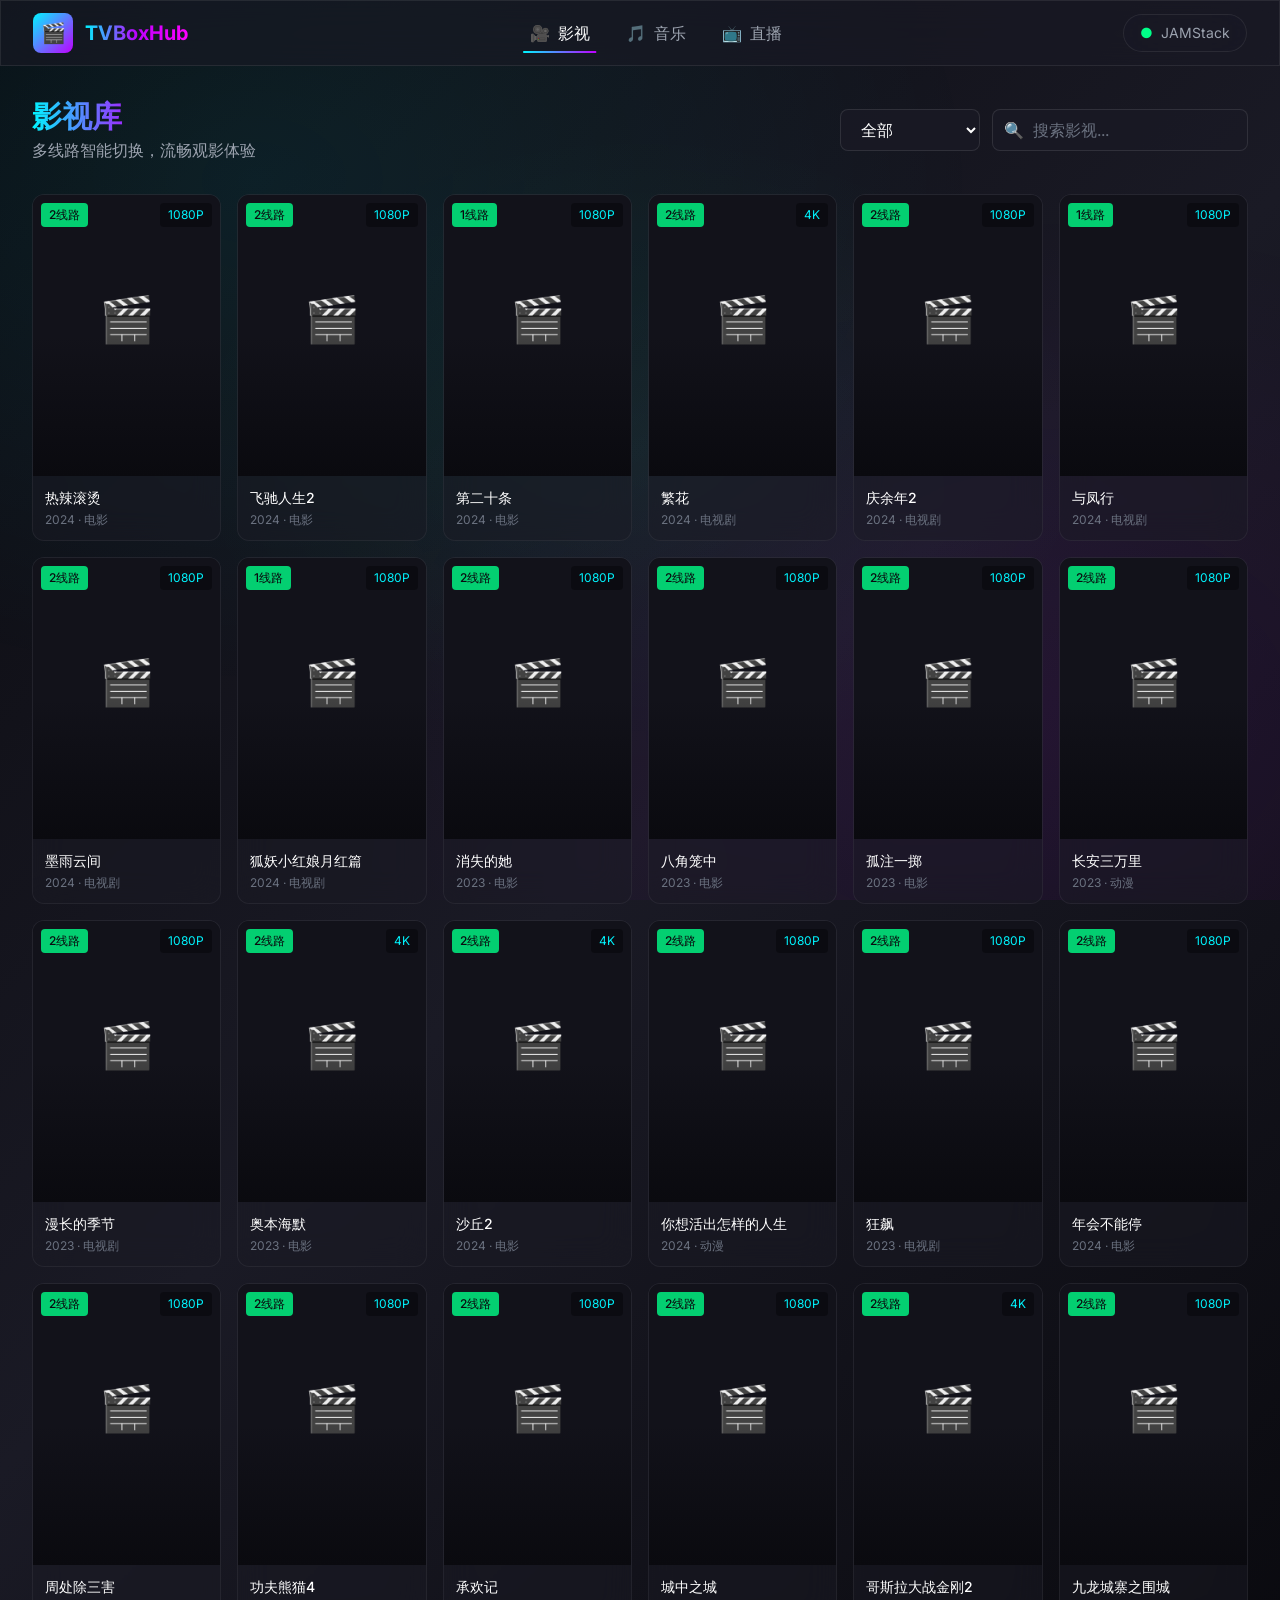
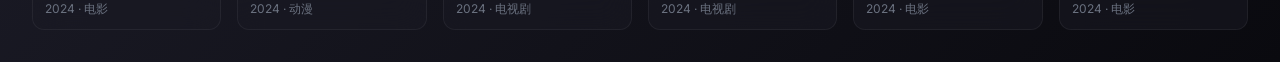
<file: index.html>
<!DOCTYPE html>
<html lang="zh-CN">
  <head>
    <meta charset="UTF-8" />
    <link rel="icon" type="image/svg+xml" href="/vite.svg" />
    <meta name="viewport" content="width=device-width, initial-scale=1.0" />
    <meta name="theme-color" content="#0a0a0f" />
    <meta name="description" content="TVBoxHub - 影音一体化平台" />
    <title>TVBoxHub · 极客影音</title>
    <link rel="preconnect" href="https://fonts.googleapis.com">
    <link rel="preconnect" href="https://fonts.gstatic.com" crossorigin>
    <link href="https://fonts.googleapis.com/css2?family=Inter:wght@300;400;500;600;700&display=swap" rel="stylesheet">
    <script type="module" crossorigin src="./assets/index-BfGrqBeC.js"></script>
    <link rel="modulepreload" crossorigin href="./assets/vue-vendor-X1hjqPwG.js">
    <link rel="modulepreload" crossorigin href="./assets/player-DXFqGVca.js">
    <link rel="stylesheet" crossorigin href="./assets/index-DGGLN8ob.css">
  </head>
  <body class="bg-dark-900 text-gray-100">
    <div id="app"></div>
  </body>
</html>
</file>
<file: assets/index-DGGLN8ob.css>
.safe-area-pb[data-v-b015e8e7]{padding-bottom:env(safe-area-inset-bottom,0)}.slide-up-enter-active[data-v-252736a0],.slide-up-leave-active[data-v-252736a0]{transition:all .3s ease}.slide-up-enter-from[data-v-252736a0],.slide-up-leave-to[data-v-252736a0]{transform:translateY(100%);opacity:0}.safe-area-pb[data-v-252736a0]{padding-bottom:env(safe-area-inset-bottom,0)}.fade-enter-active[data-v-941abd38],.fade-leave-active[data-v-941abd38]{transition:opacity .3s ease}.fade-enter-from[data-v-941abd38],.fade-leave-to[data-v-941abd38]{opacity:0}*,:before,:after{--tw-border-spacing-x: 0;--tw-border-spacing-y: 0;--tw-translate-x: 0;--tw-translate-y: 0;--tw-rotate: 0;--tw-skew-x: 0;--tw-skew-y: 0;--tw-scale-x: 1;--tw-scale-y: 1;--tw-pan-x: ;--tw-pan-y: ;--tw-pinch-zoom: ;--tw-scroll-snap-strictness: proximity;--tw-gradient-from-position: ;--tw-gradient-via-position: ;--tw-gradient-to-position: ;--tw-ordinal: ;--tw-slashed-zero: ;--tw-numeric-figure: ;--tw-numeric-spacing: ;--tw-numeric-fraction: ;--tw-ring-inset: ;--tw-ring-offset-width: 0px;--tw-ring-offset-color: #fff;--tw-ring-color: rgb(59 130 246 / .5);--tw-ring-offset-shadow: 0 0 #0000;--tw-ring-shadow: 0 0 #0000;--tw-shadow: 0 0 #0000;--tw-shadow-colored: 0 0 #0000;--tw-blur: ;--tw-brightness: ;--tw-contrast: ;--tw-grayscale: ;--tw-hue-rotate: ;--tw-invert: ;--tw-saturate: ;--tw-sepia: ;--tw-drop-shadow: ;--tw-backdrop-blur: ;--tw-backdrop-brightness: ;--tw-backdrop-contrast: ;--tw-backdrop-grayscale: ;--tw-backdrop-hue-rotate: ;--tw-backdrop-invert: ;--tw-backdrop-opacity: ;--tw-backdrop-saturate: ;--tw-backdrop-sepia: ;--tw-contain-size: ;--tw-contain-layout: ;--tw-contain-paint: ;--tw-contain-style: }::backdrop{--tw-border-spacing-x: 0;--tw-border-spacing-y: 0;--tw-translate-x: 0;--tw-translate-y: 0;--tw-rotate: 0;--tw-skew-x: 0;--tw-skew-y: 0;--tw-scale-x: 1;--tw-scale-y: 1;--tw-pan-x: ;--tw-pan-y: ;--tw-pinch-zoom: ;--tw-scroll-snap-strictness: proximity;--tw-gradient-from-position: ;--tw-gradient-via-position: ;--tw-gradient-to-position: ;--tw-ordinal: ;--tw-slashed-zero: ;--tw-numeric-figure: ;--tw-numeric-spacing: ;--tw-numeric-fraction: ;--tw-ring-inset: ;--tw-ring-offset-width: 0px;--tw-ring-offset-color: #fff;--tw-ring-color: rgb(59 130 246 / .5);--tw-ring-offset-shadow: 0 0 #0000;--tw-ring-shadow: 0 0 #0000;--tw-shadow: 0 0 #0000;--tw-shadow-colored: 0 0 #0000;--tw-blur: ;--tw-brightness: ;--tw-contrast: ;--tw-grayscale: ;--tw-hue-rotate: ;--tw-invert: ;--tw-saturate: ;--tw-sepia: ;--tw-drop-shadow: ;--tw-backdrop-blur: ;--tw-backdrop-brightness: ;--tw-backdrop-contrast: ;--tw-backdrop-grayscale: ;--tw-backdrop-hue-rotate: ;--tw-backdrop-invert: ;--tw-backdrop-opacity: ;--tw-backdrop-saturate: ;--tw-backdrop-sepia: ;--tw-contain-size: ;--tw-contain-layout: ;--tw-contain-paint: ;--tw-contain-style: }*,:before,:after{box-sizing:border-box;border-width:0;border-style:solid;border-color:#e5e7eb}:before,:after{--tw-content: ""}html,:host{line-height:1.5;-webkit-text-size-adjust:100%;-moz-tab-size:4;-o-tab-size:4;tab-size:4;font-family:Inter,system-ui,sans-serif;font-feature-settings:normal;font-variation-settings:normal;-webkit-tap-highlight-color:transparent}body{margin:0;line-height:inherit}hr{height:0;color:inherit;border-top-width:1px}abbr:where([title]){-webkit-text-decoration:underline dotted;text-decoration:underline dotted}h1,h2,h3,h4,h5,h6{font-size:inherit;font-weight:inherit}a{color:inherit;text-decoration:inherit}b,strong{font-weight:bolder}code,kbd,samp,pre{font-family:Fira Code,Consolas,monospace;font-feature-settings:normal;font-variation-settings:normal;font-size:1em}small{font-size:80%}sub,sup{font-size:75%;line-height:0;position:relative;vertical-align:baseline}sub{bottom:-.25em}sup{top:-.5em}table{text-indent:0;border-color:inherit;border-collapse:collapse}button,input,optgroup,select,textarea{font-family:inherit;font-feature-settings:inherit;font-variation-settings:inherit;font-size:100%;font-weight:inherit;line-height:inherit;letter-spacing:inherit;color:inherit;margin:0;padding:0}button,select{text-transform:none}button,input:where([type=button]),input:where([type=reset]),input:where([type=submit]){-webkit-appearance:button;background-color:transparent;background-image:none}:-moz-focusring{outline:auto}:-moz-ui-invalid{box-shadow:none}progress{vertical-align:baseline}::-webkit-inner-spin-button,::-webkit-outer-spin-button{height:auto}[type=search]{-webkit-appearance:textfield;outline-offset:-2px}::-webkit-search-decoration{-webkit-appearance:none}::-webkit-file-upload-button{-webkit-appearance:button;font:inherit}summary{display:list-item}blockquote,dl,dd,h1,h2,h3,h4,h5,h6,hr,figure,p,pre{margin:0}fieldset{margin:0;padding:0}legend{padding:0}ol,ul,menu{list-style:none;margin:0;padding:0}dialog{padding:0}textarea{resize:vertical}input::-moz-placeholder,textarea::-moz-placeholder{opacity:1;color:#9ca3af}input::placeholder,textarea::placeholder{opacity:1;color:#9ca3af}button,[role=button]{cursor:pointer}:disabled{cursor:default}img,svg,video,canvas,audio,iframe,embed,object{display:block;vertical-align:middle}img,video{max-width:100%;height:auto}[hidden]:where(:not([hidden=until-found])){display:none}.container{width:100%}@media (min-width: 640px){.container{max-width:640px}}@media (min-width: 768px){.container{max-width:768px}}@media (min-width: 1024px){.container{max-width:1024px}}@media (min-width: 1280px){.container{max-width:1280px}}@media (min-width: 1536px){.container{max-width:1536px}}.fixed{position:fixed}.absolute{position:absolute}.relative{position:relative}.sticky{position:sticky}.inset-0{top:0;right:0;bottom:0;left:0}.-bottom-0\.5{bottom:-.125rem}.bottom-0{bottom:0}.bottom-16{bottom:4rem}.bottom-2{bottom:.5rem}.bottom-3{bottom:.75rem}.bottom-4{bottom:1rem}.left-0{left:0}.left-2{left:.5rem}.left-3{left:.75rem}.left-4{left:1rem}.right-0{right:0}.right-2{right:.5rem}.right-3{right:.75rem}.right-4{right:1rem}.top-0{top:0}.top-1\/2{top:50%}.top-2{top:.5rem}.top-4{top:1rem}.z-10{z-index:10}.z-20{z-index:20}.z-40{z-index:40}.z-50{z-index:50}.mx-auto{margin-left:auto;margin-right:auto}.mb-2{margin-bottom:.5rem}.mb-3{margin-bottom:.75rem}.mb-4{margin-bottom:1rem}.mb-8{margin-bottom:2rem}.ml-4{margin-left:1rem}.mt-1{margin-top:.25rem}.mt-2{margin-top:.5rem}.mt-3{margin-top:.75rem}.flex{display:flex}.grid{display:grid}.hidden{display:none}.aspect-\[2\/3\]{aspect-ratio:2/3}.aspect-square{aspect-ratio:1 / 1}.aspect-video{aspect-ratio:16 / 9}.h-0\.5{height:.125rem}.h-1{height:.25rem}.h-1\.5{height:.375rem}.h-10{height:2.5rem}.h-12{height:3rem}.h-14{height:3.5rem}.h-16{height:4rem}.h-2{height:.5rem}.h-64{height:16rem}.h-8{height:2rem}.h-full{height:100%}.max-h-\[90vh\]{max-height:90vh}.min-h-screen{min-height:100vh}.w-1\.5{width:.375rem}.w-10{width:2.5rem}.w-12{width:3rem}.w-14{width:3.5rem}.w-16{width:4rem}.w-2{width:.5rem}.w-48{width:12rem}.w-8{width:2rem}.w-full{width:100%}.min-w-0{min-width:0px}.min-w-\[140px\]{min-width:140px}.max-w-2xl{max-width:42rem}.max-w-7xl{max-width:80rem}.max-w-md{max-width:28rem}.flex-1{flex:1 1 0%}.flex-shrink-0{flex-shrink:0}.-translate-y-1\/2{--tw-translate-y: -50%;transform:translate(var(--tw-translate-x),var(--tw-translate-y)) rotate(var(--tw-rotate)) skew(var(--tw-skew-x)) skewY(var(--tw-skew-y)) scaleX(var(--tw-scale-x)) scaleY(var(--tw-scale-y))}.scale-110{--tw-scale-x: 1.1;--tw-scale-y: 1.1;transform:translate(var(--tw-translate-x),var(--tw-translate-y)) rotate(var(--tw-rotate)) skew(var(--tw-skew-x)) skewY(var(--tw-skew-y)) scaleX(var(--tw-scale-x)) scaleY(var(--tw-scale-y))}.transform{transform:translate(var(--tw-translate-x),var(--tw-translate-y)) rotate(var(--tw-rotate)) skew(var(--tw-skew-x)) skewY(var(--tw-skew-y)) scaleX(var(--tw-scale-x)) scaleY(var(--tw-scale-y))}@keyframes pulse{50%{opacity:.5}}.animate-pulse{animation:pulse 2s cubic-bezier(.4,0,.6,1) infinite}@keyframes spin{to{transform:rotate(360deg)}}.animate-spin{animation:spin 1s linear infinite}.cursor-pointer{cursor:pointer}.grid-cols-1{grid-template-columns:repeat(1,minmax(0,1fr))}.grid-cols-2{grid-template-columns:repeat(2,minmax(0,1fr))}.flex-col{flex-direction:column}.flex-wrap{flex-wrap:wrap}.items-center{align-items:center}.justify-center{justify-content:center}.justify-between{justify-content:space-between}.justify-around{justify-content:space-around}.gap-1{gap:.25rem}.gap-2{gap:.5rem}.gap-3{gap:.75rem}.gap-4{gap:1rem}.gap-6{gap:1.5rem}.space-y-3>:not([hidden])~:not([hidden]){--tw-space-y-reverse: 0;margin-top:calc(.75rem * calc(1 - var(--tw-space-y-reverse)));margin-bottom:calc(.75rem * var(--tw-space-y-reverse))}.space-y-8>:not([hidden])~:not([hidden]){--tw-space-y-reverse: 0;margin-top:calc(2rem * calc(1 - var(--tw-space-y-reverse)));margin-bottom:calc(2rem * var(--tw-space-y-reverse))}.self-start{align-self:flex-start}.overflow-hidden{overflow:hidden}.overflow-y-auto{overflow-y:auto}.truncate{overflow:hidden;text-overflow:ellipsis;white-space:nowrap}.rounded{border-radius:.25rem}.rounded-2xl{border-radius:1rem}.rounded-full{border-radius:9999px}.rounded-lg{border-radius:.5rem}.rounded-xl{border-radius:.75rem}.border{border-width:1px}.border-2{border-width:2px}.border-4{border-width:4px}.border-b{border-bottom-width:1px}.border-t{border-top-width:1px}.border-neon-cyan{--tw-border-opacity: 1;border-color:rgb(0 245 255 / var(--tw-border-opacity, 1))}.border-neon-cyan\/30{border-color:#00f5ff4d}.border-neon-cyan\/50{border-color:#00f5ff80}.border-neon-pink{--tw-border-opacity: 1;border-color:rgb(255 0 255 / var(--tw-border-opacity, 1))}.border-neon-pink\/30{border-color:#ff00ff4d}.border-neon-purple{--tw-border-opacity: 1;border-color:rgb(191 0 255 / var(--tw-border-opacity, 1))}.border-neon-red\/50{border-color:#ff336680}.border-white\/10{border-color:#ffffff1a}.border-white\/5{border-color:#ffffff0d}.border-t-neon-cyan{--tw-border-opacity: 1;border-top-color:rgb(0 245 255 / var(--tw-border-opacity, 1))}.border-t-neon-pink{--tw-border-opacity: 1;border-top-color:rgb(255 0 255 / var(--tw-border-opacity, 1))}.bg-dark-600{--tw-bg-opacity: 1;background-color:rgb(34 34 48 / var(--tw-bg-opacity, 1))}.bg-dark-800{--tw-bg-opacity: 1;background-color:rgb(18 18 26 / var(--tw-bg-opacity, 1))}.bg-dark-800\/90{background-color:#12121ae6}.bg-dark-900{--tw-bg-opacity: 1;background-color:rgb(10 10 15 / var(--tw-bg-opacity, 1))}.bg-dark-900\/40{background-color:#0a0a0f66}.bg-dark-900\/80{background-color:#0a0a0fcc}.bg-dark-900\/95{background-color:#0a0a0ff2}.bg-neon-cyan\/20{background-color:#00f5ff33}.bg-neon-green\/80{background-color:#0f8c}.bg-neon-pink\/20{background-color:#f0f3}.bg-neon-purple\/20{background-color:#bf00ff33}.bg-neon-red{--tw-bg-opacity: 1;background-color:rgb(255 51 102 / var(--tw-bg-opacity, 1))}.bg-neon-red\/80{background-color:#f36c}.bg-white{--tw-bg-opacity: 1;background-color:rgb(255 255 255 / var(--tw-bg-opacity, 1))}.bg-gradient-to-br{background-image:linear-gradient(to bottom right,var(--tw-gradient-stops))}.bg-gradient-to-r{background-image:linear-gradient(to right,var(--tw-gradient-stops))}.bg-gradient-to-t{background-image:linear-gradient(to top,var(--tw-gradient-stops))}.from-dark-900{--tw-gradient-from: #0a0a0f var(--tw-gradient-from-position);--tw-gradient-to: rgb(10 10 15 / 0) var(--tw-gradient-to-position);--tw-gradient-stops: var(--tw-gradient-from), var(--tw-gradient-to)}.from-neon-cyan{--tw-gradient-from: #00f5ff var(--tw-gradient-from-position);--tw-gradient-to: rgb(0 245 255 / 0) var(--tw-gradient-to-position);--tw-gradient-stops: var(--tw-gradient-from), var(--tw-gradient-to)}.via-dark-900\/50{--tw-gradient-to: rgb(10 10 15 / 0) var(--tw-gradient-to-position);--tw-gradient-stops: var(--tw-gradient-from), rgb(10 10 15 / .5) var(--tw-gradient-via-position), var(--tw-gradient-to)}.via-transparent{--tw-gradient-to: rgb(0 0 0 / 0) var(--tw-gradient-to-position);--tw-gradient-stops: var(--tw-gradient-from), transparent var(--tw-gradient-via-position), var(--tw-gradient-to)}.to-neon-purple{--tw-gradient-to: #bf00ff var(--tw-gradient-to-position)}.to-transparent{--tw-gradient-to: transparent var(--tw-gradient-to-position)}.object-cover{-o-object-fit:cover;object-fit:cover}.p-3{padding:.75rem}.p-4{padding:1rem}.p-6{padding:1.5rem}.p-8{padding:2rem}.px-2{padding-left:.5rem;padding-right:.5rem}.px-3{padding-left:.75rem;padding-right:.75rem}.px-4{padding-left:1rem;padding-right:1rem}.py-0\.5{padding-top:.125rem;padding-bottom:.125rem}.py-1{padding-top:.25rem;padding-bottom:.25rem}.py-1\.5{padding-top:.375rem;padding-bottom:.375rem}.py-12{padding-top:3rem;padding-bottom:3rem}.py-2{padding-top:.5rem;padding-bottom:.5rem}.py-20{padding-top:5rem;padding-bottom:5rem}.py-3{padding-top:.75rem;padding-bottom:.75rem}.pb-32{padding-bottom:8rem}.pl-10{padding-left:2.5rem}.pr-4{padding-right:1rem}.text-center{text-align:center}.text-right{text-align:right}.text-2xl{font-size:1.5rem;line-height:2rem}.text-4xl{font-size:2.25rem;line-height:2.5rem}.text-5xl{font-size:3rem;line-height:1}.text-lg{font-size:1.125rem;line-height:1.75rem}.text-sm{font-size:.875rem;line-height:1.25rem}.text-xl{font-size:1.25rem;line-height:1.75rem}.text-xs{font-size:.75rem;line-height:1rem}.font-bold{font-weight:700}.font-medium{font-weight:500}.text-dark-900{--tw-text-opacity: 1;color:rgb(10 10 15 / var(--tw-text-opacity, 1))}.text-gray-100{--tw-text-opacity: 1;color:rgb(243 244 246 / var(--tw-text-opacity, 1))}.text-gray-300{--tw-text-opacity: 1;color:rgb(209 213 219 / var(--tw-text-opacity, 1))}.text-gray-400{--tw-text-opacity: 1;color:rgb(156 163 175 / var(--tw-text-opacity, 1))}.text-gray-500{--tw-text-opacity: 1;color:rgb(107 114 128 / var(--tw-text-opacity, 1))}.text-neon-cyan{--tw-text-opacity: 1;color:rgb(0 245 255 / var(--tw-text-opacity, 1))}.text-neon-green{--tw-text-opacity: 1;color:rgb(0 255 136 / var(--tw-text-opacity, 1))}.text-neon-red{--tw-text-opacity: 1;color:rgb(255 51 102 / var(--tw-text-opacity, 1))}.text-neon-yellow{--tw-text-opacity: 1;color:rgb(255 255 0 / var(--tw-text-opacity, 1))}.text-white{--tw-text-opacity: 1;color:rgb(255 255 255 / var(--tw-text-opacity, 1))}.opacity-0{opacity:0}.outline-none{outline:2px solid transparent;outline-offset:2px}.filter{filter:var(--tw-blur) var(--tw-brightness) var(--tw-contrast) var(--tw-grayscale) var(--tw-hue-rotate) var(--tw-invert) var(--tw-saturate) var(--tw-sepia) var(--tw-drop-shadow)}.backdrop-blur-sm{--tw-backdrop-blur: blur(4px);-webkit-backdrop-filter:var(--tw-backdrop-blur) var(--tw-backdrop-brightness) var(--tw-backdrop-contrast) var(--tw-backdrop-grayscale) var(--tw-backdrop-hue-rotate) var(--tw-backdrop-invert) var(--tw-backdrop-opacity) var(--tw-backdrop-saturate) var(--tw-backdrop-sepia);backdrop-filter:var(--tw-backdrop-blur) var(--tw-backdrop-brightness) var(--tw-backdrop-contrast) var(--tw-backdrop-grayscale) var(--tw-backdrop-hue-rotate) var(--tw-backdrop-invert) var(--tw-backdrop-opacity) var(--tw-backdrop-saturate) var(--tw-backdrop-sepia)}.backdrop-blur-xl{--tw-backdrop-blur: blur(24px);-webkit-backdrop-filter:var(--tw-backdrop-blur) var(--tw-backdrop-brightness) var(--tw-backdrop-contrast) var(--tw-backdrop-grayscale) var(--tw-backdrop-hue-rotate) var(--tw-backdrop-invert) var(--tw-backdrop-opacity) var(--tw-backdrop-saturate) var(--tw-backdrop-sepia);backdrop-filter:var(--tw-backdrop-blur) var(--tw-backdrop-brightness) var(--tw-backdrop-contrast) var(--tw-backdrop-grayscale) var(--tw-backdrop-hue-rotate) var(--tw-backdrop-invert) var(--tw-backdrop-opacity) var(--tw-backdrop-saturate) var(--tw-backdrop-sepia)}.transition{transition-property:color,background-color,border-color,text-decoration-color,fill,stroke,opacity,box-shadow,transform,filter,backdrop-filter;transition-timing-function:cubic-bezier(.4,0,.2,1);transition-duration:.15s}.transition-all{transition-property:all;transition-timing-function:cubic-bezier(.4,0,.2,1);transition-duration:.15s}.transition-colors{transition-property:color,background-color,border-color,text-decoration-color,fill,stroke;transition-timing-function:cubic-bezier(.4,0,.2,1);transition-duration:.15s}.transition-opacity{transition-property:opacity;transition-timing-function:cubic-bezier(.4,0,.2,1);transition-duration:.15s}.transition-transform{transition-property:transform;transition-timing-function:cubic-bezier(.4,0,.2,1);transition-duration:.15s}.duration-300{transition-duration:.3s}.duration-500{transition-duration:.5s}:root{--neon-cyan: #00f5ff;--neon-pink: #ff00ff;--neon-purple: #bf00ff;--neon-green: #00ff88}*{margin:0;padding:0;box-sizing:border-box}body{font-family:Inter,system-ui,sans-serif;background:linear-gradient(135deg,#0a0a0f,#1a1a25,#0a0a0f);min-height:100vh;overflow-x:hidden}body:before{content:"";position:fixed;top:0;left:0;width:100%;height:100%;background:radial-gradient(ellipse at 20% 20%,rgba(0,245,255,.08) 0%,transparent 50%),radial-gradient(ellipse at 80% 80%,rgba(191,0,255,.08) 0%,transparent 50%),radial-gradient(ellipse at 50% 50%,rgba(0,255,136,.05) 0%,transparent 50%);pointer-events:none;z-index:-1}.glass{background:#1a1a2599;backdrop-filter:blur(20px);-webkit-backdrop-filter:blur(20px);border:1px solid rgba(255,255,255,.08)}.glass-card{background:#1a1a2580;backdrop-filter:blur(16px);-webkit-backdrop-filter:blur(16px);border:1px solid rgba(255,255,255,.06);transition:all .3s cubic-bezier(.4,0,.2,1)}.glass-card:hover{background:#1a1a25b3;border-color:#00f5ff4d;box-shadow:0 0 30px #00f5ff1a;transform:translateY(-2px)}.neon-border{position:relative}.neon-border:before{content:"";position:absolute;top:-2px;right:-2px;bottom:-2px;left:-2px;background:linear-gradient(45deg,var(--neon-cyan),var(--neon-purple),var(--neon-pink));border-radius:inherit;z-index:-1;opacity:0;transition:opacity .3s ease}.neon-border:hover:before{opacity:1}.neon-text{background:linear-gradient(90deg,var(--neon-cyan),var(--neon-purple),var(--neon-pink));-webkit-background-clip:text;background-clip:text;color:transparent}.neon-glow{text-shadow:0 0 10px var(--neon-cyan),0 0 20px var(--neon-cyan),0 0 40px var(--neon-cyan)}.nav-link{position:relative;padding:.5rem 1rem;color:#9ca3af;transition:all .3s ease}.nav-link:after{content:"";position:absolute;bottom:0;left:50%;width:0;height:2px;background:linear-gradient(90deg,var(--neon-cyan),var(--neon-purple));transition:all .3s ease;transform:translate(-50%)}.nav-link:hover,.nav-link.router-link-active{color:#fff}.nav-link.router-link-active:after,.nav-link:hover:after{width:80%}.neon-btn{position:relative;padding:.75rem 1.5rem;background:linear-gradient(135deg,#00f5ff1a,#bf00ff1a);border:1px solid rgba(0,245,255,.3);color:var(--neon-cyan);font-weight:500;border-radius:.5rem;cursor:pointer;overflow:hidden;transition:all .3s ease}.neon-btn:before{content:"";position:absolute;top:0;right:0;bottom:0;left:0;background:linear-gradient(135deg,var(--neon-cyan),var(--neon-purple));opacity:0;transition:opacity .3s ease}.neon-btn:hover{border-color:var(--neon-cyan);box-shadow:0 0 20px #00f5ff4d;transform:translateY(-2px)}.neon-btn:hover:before{opacity:.1}.neon-btn span{position:relative;z-index:1}.scrollbar-thin::-webkit-scrollbar{width:6px;height:6px}.scrollbar-thin::-webkit-scrollbar-track{background:#1a1a2580;border-radius:3px}.scrollbar-thin::-webkit-scrollbar-thumb{background:#00f5ff4d;border-radius:3px}.scrollbar-thin::-webkit-scrollbar-thumb:hover{background:#00f5ff80}@keyframes slideUp{0%{opacity:0;transform:translateY(20px)}to{opacity:1;transform:translateY(0)}}.animate-slide-up{animation:slideUp .5s ease forwards}.stagger-1{animation-delay:.1s}.stagger-2{animation-delay:.2s}.stagger-3{animation-delay:.3s}.stagger-4{animation-delay:.4s}.stagger-5{animation-delay:.5s}.lazy-image{position:relative;overflow:hidden}.lazy-image:before{content:"";position:absolute;top:0;right:0;bottom:0;left:0;background:linear-gradient(135deg,#00f5ff0d,#bf00ff0d);-webkit-backdrop-filter:blur(8px);backdrop-filter:blur(8px);display:flex;align-items:center;justify-content:center;content:"🎬";font-size:2rem;color:#fff3}.lazy-image img{opacity:0;transition:opacity .5s ease}.lazy-image img.loaded{opacity:1}.lazy-image img.loaded+.lazy-placeholder{display:none}input,textarea,select{background:#1a1a25cc;border:1px solid rgba(255,255,255,.1);color:#fff;padding:.75rem 1rem;border-radius:.5rem;outline:none;transition:all .3s ease}input:focus,textarea:focus,select:focus{border-color:var(--neon-cyan);box-shadow:0 0 15px #00f5ff33}input::-moz-placeholder,textarea::-moz-placeholder{color:#6b7280}input::placeholder,textarea::placeholder{color:#6b7280}.artplayer-container{font-family:Inter,sans-serif!important}.aplayer .aplayer-info .aplayer-controller .aplayer-bar-wrap .aplayer-bar .aplayer-played{background:linear-gradient(90deg,var(--neon-cyan),var(--neon-purple))!important}.aplayer .aplayer-info .aplayer-controller .aplayer-bar-wrap .aplayer-bar .aplayer-played .aplayer-thumb{background:var(--neon-cyan)!important;box-shadow:0 0 10px var(--neon-cyan)}.aplayer .aplayer-lrc-current{color:var(--neon-cyan)!important;text-shadow:0 0 20px var(--neon-cyan)}@media (max-width: 768px){.glass-card{-webkit-backdrop-filter:blur(12px);backdrop-filter:blur(12px)}}.hover\:border-neon-red:hover{--tw-border-opacity: 1;border-color:rgb(255 51 102 / var(--tw-border-opacity, 1))}.hover\:bg-neon-cyan\/30:hover{background-color:#00f5ff4d}.hover\:text-white:hover{--tw-text-opacity: 1;color:rgb(255 255 255 / var(--tw-text-opacity, 1))}.group:hover .group-hover\:scale-110{--tw-scale-x: 1.1;--tw-scale-y: 1.1;transform:translate(var(--tw-translate-x),var(--tw-translate-y)) rotate(var(--tw-rotate)) skew(var(--tw-skew-x)) skewY(var(--tw-skew-y)) scaleX(var(--tw-scale-x)) scaleY(var(--tw-scale-y))}.group:hover .group-hover\:opacity-100{opacity:1}@media (min-width: 640px){.sm\:flex{display:flex}.sm\:w-64{width:16rem}.sm\:grid-cols-3{grid-template-columns:repeat(3,minmax(0,1fr))}.sm\:flex-row{flex-direction:row}.sm\:items-start{align-items:flex-start}.sm\:items-center{align-items:center}.sm\:justify-between{justify-content:space-between}.sm\:p-6{padding:1.5rem}.sm\:px-6{padding-left:1.5rem;padding-right:1.5rem}.sm\:text-3xl{font-size:1.875rem;line-height:2.25rem}}@media (min-width: 768px){.md\:flex{display:flex}.md\:hidden{display:none}.md\:grid-cols-2{grid-template-columns:repeat(2,minmax(0,1fr))}.md\:grid-cols-4{grid-template-columns:repeat(4,minmax(0,1fr))}}@media (min-width: 1024px){.lg\:grid-cols-3{grid-template-columns:repeat(3,minmax(0,1fr))}.lg\:grid-cols-5{grid-template-columns:repeat(5,minmax(0,1fr))}.lg\:p-8{padding:2rem}.lg\:px-8{padding-left:2rem;padding-right:2rem}}@media (min-width: 1280px){.xl\:grid-cols-6{grid-template-columns:repeat(6,minmax(0,1fr))}}.artplayer-container[data-v-06a25408]{width:100%;aspect-ratio:16 / 9;background:#0a0a0f}
</file>
